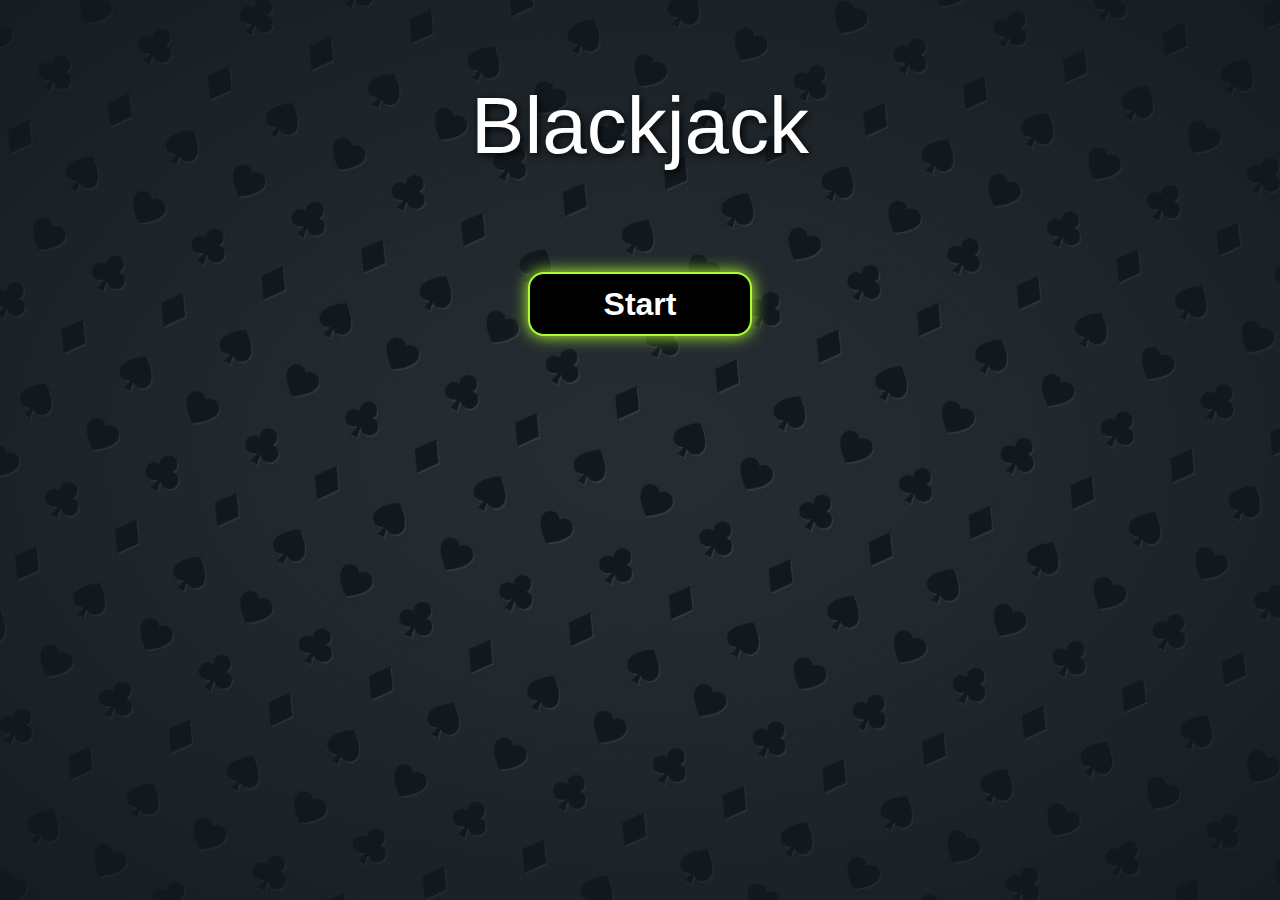
<file: index.html>
<!DOCTYPE html>
<html>
  <head>
    <meta charset="UTF-8" />
    <meta name="viewport" content="width=device-width, initial-scale=1.0" />
    <link rel="stylesheet" href="./styles.css" />
    <title>JS Blackjack</title>
    <meta
      name="description"
      content="A web application that simulates the casino banking game, Blackjack."
    />
  </head>
  <body>
    <div class="loadInAnimation root">
      <div class="header">
        <label>Blackjack</label>
      </div>
      <div class="btnWrapper">
        <button id="startBTN" class="btn">Start</button>
        <!-- <button id="tutorialBTN" class="btn">How To Play</button> -->
      </div>
    </div>
    <script src="./main.js"></script>
  </body>
</html>
</file>
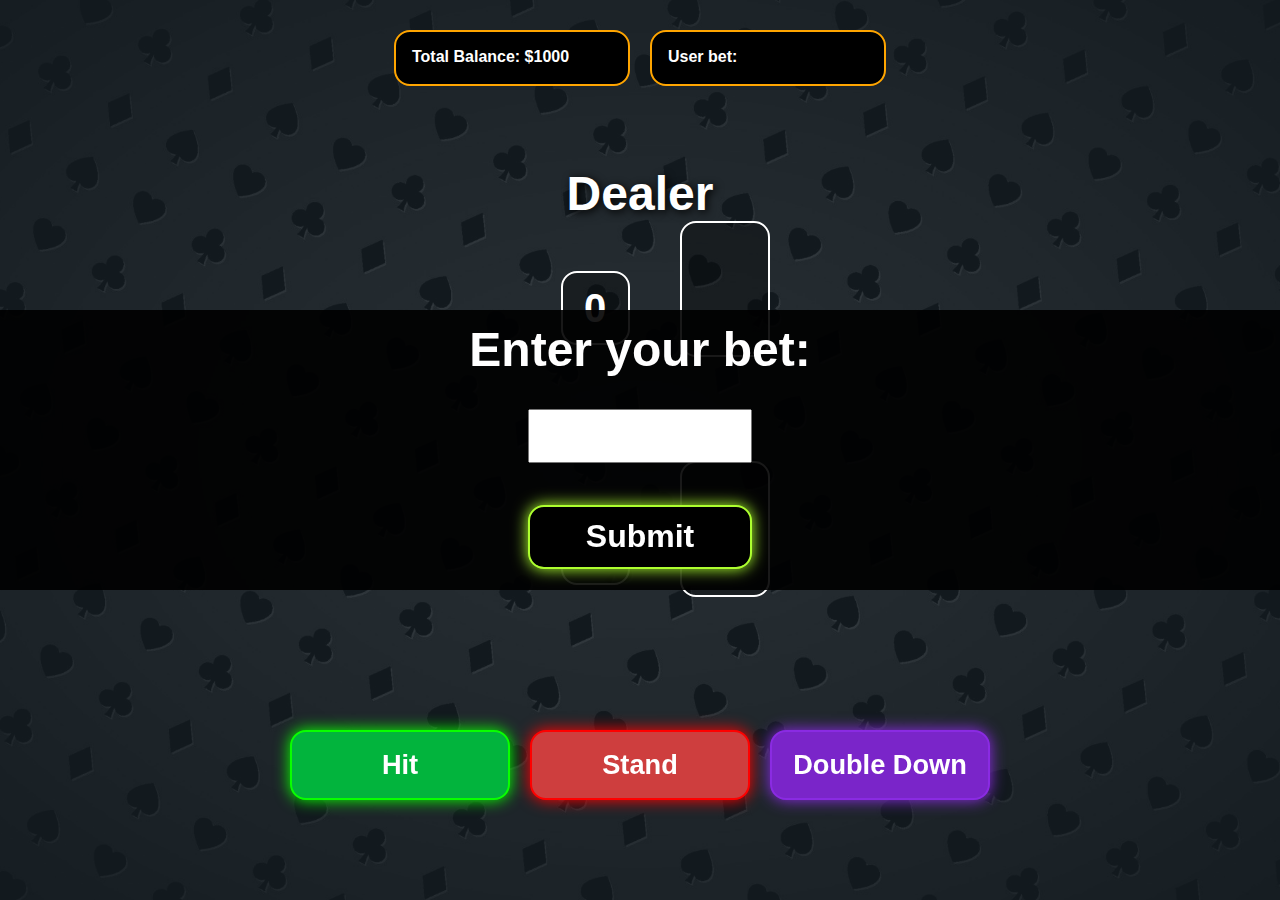
<file: game.html>
<!DOCTYPE html>
<html>
  <head>
    <meta charset="UTF-8" />
    <meta name="viewport" content="width=device-width, initial-scale=1.0" />
    <link rel="stylesheet" href="./CSS/main.css" />
    <title>JS Blackjack</title>
    <meta
      name="description"
      content="A web application that simulates the casino banking game, Blackjack."
    />
  </head>
  <body>
    <div class="root">
      <div class="uiBox totalBalance loadInAnimation">
        <label id="playerBalance">Total Balance: </label>
      </div>

      <div class="uiBox currentBet loadInAnimation">
        <label id="betText">User bet: </label>
      </div>
    </div>
    <div class="gameWrapper loadInAnimation">
      <div class="dealerArea">
        <div class="dealerHeader">
          <label>Dealer</label>
        </div>
        <div class="dealerHandVal"></div>
        <div class="cardOutlineWrapper">
          <div class="cardOutlineDealer"></div>
        </div>
      </div>
      <div id="dealerHand" class="dealerHand"></div>
      <div class="playerArea">
        <div class="playerHeader">
          <label>Player</label>
        </div>
        <div class="playerHandVal"></div>
        <div class="cardOutlineWrapper">
          <div class="cardOutlinePlayer"></div>
        </div>
      </div>
      <div id="playerHand" class="playerHand"></div>
      <div id="gameUI" class="gameUI"></div>
      <div class="btnFlexbox">
        <button class="gameBtn hitBtn" id="hitBTN">Hit</button>
        <button class="gameBtn standBtn" id="standBTN">Stand</button>
        <button class="gameBtn ddBtn" id="ddBTN">Double Down</button>
      </div>
    </div>
    <script src="./app.js"></script>
  </body>
</html>
</file>
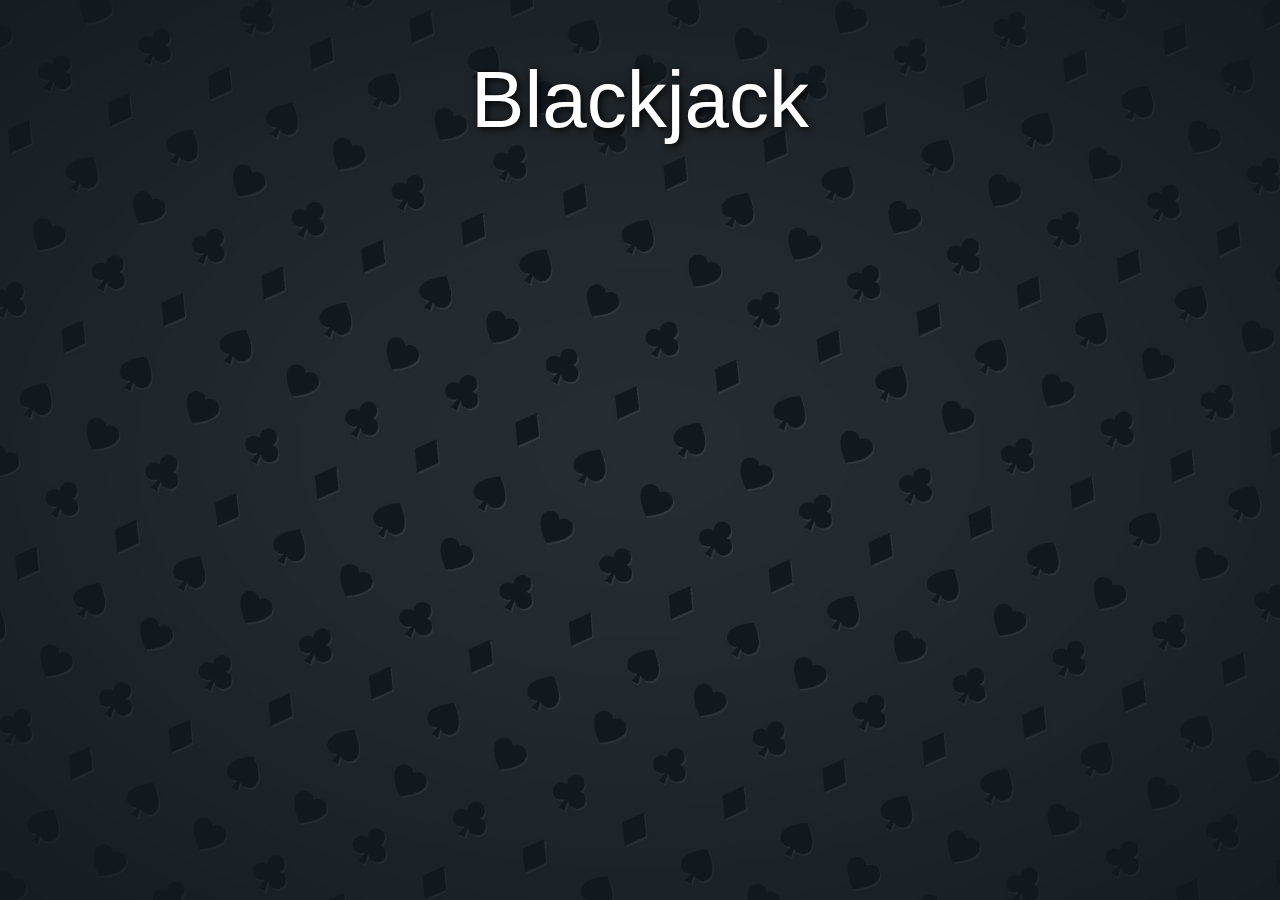
<file: tutorial.html>
<!DOCTYPE html>
<html>
    <head>
        <meta charset="UTF-8"/>
        <meta name="viewport" content="width=device-width, initial-scale=1.0"/>
        <link rel="stylesheet" href="./styles.css">
        <title>JS Blackjack Tutorial</title>
    </head>
    <body>
        <br>
        <br>
        <br>
        <div class="loadInAnimation">
            <div class="header">
                <label>Blackjack</label>
            </div>
            <br>
            <br>
            <br>
            <br>
            <br>
        </div>
        <script src="./main.js"></script>
    </body>
</html>
</file>
<file: styles.css>
* {
  margin: 0;
  padding: 0;
}

html {
  background: url("./assets/background.png") no-repeat center center fixed;
  -webkit-background-size: cover;
  -moz-background-size: cover;
  -o-background-size: cover;
  background-size: cover;
  background-color: #1a252b;
}

.root {
  display: flex;
  justify-content: center;
  align-items: center;
  flex-direction: column;
  width: 100%;
  height: 100%;
  margin-top: 80px;
}

.loadInAnimation {
  animation: loadTransition 1.6s;
}

.header {
  color: white;
  text-align: center;
  font-family: "Segoe UI", Tahoma, Geneva, Verdana, sans-serif;
  font-size: 5rem;
  text-shadow: 2px 2px 8px #000000;
}

.btnWrapper {
  display: flex;
  justify-content: center;
  align-items: center;
  width: 100%;
  margin-top: 100px;
}

.btn {
  background-color: black;
  width: 14rem;
  height: 4rem;
  color: white;
  font-family: "Segoe UI", Tahoma, Geneva, Verdana, sans-serif;
  font-size: 2rem;
  font-weight: bold;
  margin-left: 2rem;
  margin-right: 2rem;
  border: 2px solid greenyellow;
  border-radius: 1rem;
  box-shadow: 0px 0px 15px 0.5px greenyellow;
  transition: 0.3s;
}

.btn:hover,
.btn:focus {
  background-color: greenyellow;
  color: black;
  box-shadow: 0px 0px 20px 2px greenyellow;
}

.btn:active {
  background-color: greenyellow;
  color: black;
  box-shadow: inset 0 0 10px #000000, 0px 0px 20px 2px greenyellow;
  font-size: 1.9rem;
}

.removeTransition {
  animation: fadeout 1s;
}

@keyframes fadeout {
  from {
    opacity: 1;
  }
  to {
    opacity: 0;
  }
}

@keyframes loadTransition {
  from {
    opacity: 0;
  }
  to {
    opacity: 1;
  }
}
</file>
<file: CSS/main.css>
* {
  margin: 0;
  padding: 0;
}

html {
  background: url("../assets/background.png") no-repeat center center fixed;
  background-size: cover;
  background-color: #1a252b;
  height: 100%;
  width: 100%;
}

body {
  min-height: 100%;
  min-width: 100%;
  overflow-x: hidden;
  margin: 0;
}

.root {
  -webkit-box-orient: vertical;
  -webkit-box-direction: normal;
      -ms-flex-direction: column;
          flex-direction: column;
  -webkit-box-pack: center;
      -ms-flex-pack: center;
          justify-content: center;
  -webkit-box-align: center;
      -ms-flex-align: center;
          align-items: center;
  width: 100vw;
}

@media (min-width: 900px) {
  .root {
    display: -webkit-box;
    display: -ms-flexbox;
    display: flex;
    -webkit-box-orient: horizontal;
    -webkit-box-direction: normal;
        -ms-flex-direction: row;
            flex-direction: row;
    -webkit-box-pack: center;
        -ms-flex-pack: center;
            justify-content: center;
    -webkit-box-align: center;
        -ms-flex-align: center;
            align-items: center;
    width: 100vw;
    height: -webkit-max-content;
    height: -moz-max-content;
    height: max-content;
  }
}

.loadInAnimation {
  -webkit-animation: loadTransition 1.6s;
          animation: loadTransition 1.6s;
}

.gameWrapper {
  position: relative;
}

.playerHeader,
.dealerHeader {
  color: white;
  font-family: "Segoe UI", Tahoma, Geneva, Verdana, sans-serif;
  font-size: 3rem;
  font-weight: bold;
  text-shadow: 2px 2px 8px #000000;
}

.header {
  color: white;
  text-align: center;
  font-family: "Segoe UI", Tahoma, Geneva, Verdana, sans-serif;
  font-size: 5rem;
  text-shadow: 2px 2px 8px #000000;
}

.btnWrapper {
  text-align: center;
}

.btn {
  background-color: black;
  width: 14rem;
  height: 4rem;
  color: white;
  font-family: "Segoe UI", Tahoma, Geneva, Verdana, sans-serif;
  font-size: 2rem;
  font-weight: bold;
  margin: 15px;
  border: 2px solid greenyellow;
  border-radius: 1rem;
  -webkit-box-shadow: 0px 0px 15px 0.5px greenyellow;
          box-shadow: 0px 0px 15px 0.5px greenyellow;
  -webkit-transition: 0.3s;
  transition: 0.3s;
}

@media (min-width: 900px) {
  .btn {
    margin: 10px;
  }
}

.btn:hover,
.btn:focus {
  background-color: greenyellow;
  color: black;
  -webkit-box-shadow: 0px 0px 20px 2px greenyellow;
          box-shadow: 0px 0px 20px 2px greenyellow;
}

.btn:active {
  background-color: greenyellow;
  color: black;
  -webkit-box-shadow: inset 0 0 10px #000000, 0px 0px 20px 2px greenyellow;
          box-shadow: inset 0 0 10px #000000, 0px 0px 20px 2px greenyellow;
  font-size: 1.9rem;
}

.gameUI {
  position: relative;
}

.rectangle {
  position: fixed;
  display: -webkit-box;
  display: -ms-flexbox;
  display: flex;
  -webkit-box-orient: vertical;
  -webkit-box-direction: normal;
      -ms-flex-direction: column;
          flex-direction: column;
  -webkit-box-pack: center;
      -ms-flex-pack: center;
          justify-content: center;
  -webkit-box-align: center;
      -ms-flex-align: center;
          align-items: center;
  height: 280px;
  width: 100vw;
  top: 50%;
  -webkit-transform: translateY(-50%);
          transform: translateY(-50%);
  background-color: rgba(0, 0, 0, 0.9);
  -webkit-transition: 0.3s;
  transition: 0.3s;
  -ms-flex-line-pack: center;
      align-content: center;
  text-align: center;
}

.cardOutlineWrapper {
  position: relative;
  text-align: center;
}

.dealerArea {
  position: absolute;
  top: 10px;
}

@media (min-width: 900px) {
  .dealerArea {
    top: 80px;
  }
}

.playerArea {
  position: absolute;
  top: 240px;
}

@media (min-width: 900px) {
  .playerArea {
    top: 320px;
  }
}

.dealerArea,
.playerArea {
  left: 50%;
  -webkit-transform: translateX(-50%);
          transform: translateX(-50%);
  display: -webkit-box;
  display: -ms-flexbox;
  display: flex;
  -webkit-box-pack: center;
      -ms-flex-pack: center;
          justify-content: center;
  -ms-flex-wrap: wrap;
      flex-wrap: wrap;
  width: 300px;
}

.cardOutlinePlayer,
.cardOutlineDealer {
  margin: 20px;
}

@media (min-width: 900px) {
  .cardOutlinePlayer,
  .cardOutlineDealer {
    margin: 0px;
  }
}

.cardOutlineDealer {
  position: relative;
  height: 132px;
  width: 86px;
  background-color: rgba(0, 0, 0, 0.3);
  border: 2px solid white;
  border-radius: 1rem;
}

.cardOutlinePlayer {
  position: relative;
  height: 132px;
  width: 86px;
  background-color: rgba(0, 0, 0, 0.3);
  border: 2px solid white;
  border-radius: 1rem;
}

.playerHandVal,
.dealerHandVal {
  height: 70px;
  width: 65px;
  margin: 50px;
  background-color: rgba(0, 0, 0, 0.3);
  border: 2px solid white;
  border-radius: 1rem;
  font-family: "Segoe UI", Tahoma, Geneva, Verdana, sans-serif;
  text-align: center;
  display: -webkit-box;
  display: -ms-flexbox;
  display: flex;
  -webkit-box-pack: center;
      -ms-flex-pack: center;
          justify-content: center;
  -webkit-box-align: center;
      -ms-flex-align: center;
          align-items: center;
  font-weight: bold;
  color: white;
  font-size: 2.5rem;
}

.uiText {
  margin: auto;
  color: white;
  text-align: center;
  font-family: "Segoe UI", Tahoma, Geneva, Verdana, sans-serif;
  font-weight: bold;
  font-size: 1.5rem;
}

@media (min-width: 900px) {
  .uiText {
    font-size: 3rem;
  }
}

.errorText {
  font-family: "Segoe UI", Tahoma, Geneva, Verdana, sans-serif;
  text-align: center;
  font-size: 1rem;
  font-weight: bold;
  color: #ff4a4a;
}

input[type="text"] {
  height: 50px;
  width: 220px;
  font-family: "Segoe UI", Tahoma, Geneva, Verdana, sans-serif;
  font-size: 2rem;
  text-align: center;
  margin-top: 2rem;
  margin-bottom: 2rem;
  margin-left: auto;
  margin-right: auto;
}

.uiBox {
  height: 20px;
  border-radius: 1rem;
  border: 2px solid orange;
  background-color: black;
  color: white;
  margin-left: 10px;
  margin-right: 10px;
  padding: 1rem;
  font-family: "Segoe UI", Tahoma, Geneva, Verdana, sans-serif;
  font-size: 1rem;
  font-weight: bold;
}

@media (min-width: 900px) {
  .uiBox {
    width: 200px;
    margin-top: 30px;
  }
}

.dealerHand,
.playerHand {
  -webkit-box-pack: left;
      -ms-flex-pack: left;
          justify-content: left;
  overflow: hidden;
  height: 132px;
  width: 100vw;
}

.dealerHand {
  position: absolute;
  top: calc(10px + 100px);
}

@media (min-width: 900px) {
  .dealerHand {
    top: calc(80px + 80px);
  }
}

.playerHand {
  position: absolute;
  top: calc(240px + 100px);
}

@media (min-width: 900px) {
  .playerHand {
    top: calc(320px + 80px);
  }
}

.cardDealer,
.cardPlayer {
  position: absolute;
  height: 132px;
  width: 86px;
  left: 51%;
}

.btnFlexbox {
  position: fixed;
  bottom: 0%;
  width: 100vw;
  display: -webkit-box;
  display: -ms-flexbox;
  display: flex;
  -webkit-box-flex: 1;
      -ms-flex-positive: 1;
          flex-grow: 1;
  -webkit-box-orient: horizontal;
  -webkit-box-direction: normal;
      -ms-flex-direction: row;
          flex-direction: row;
  -webkit-box-align: center;
      -ms-flex-align: center;
          align-items: center;
  -webkit-box-pack: center;
      -ms-flex-pack: center;
          justify-content: center;
}

@media (min-width: 900px) {
  .btnFlexbox {
    top: 70vh;
  }
}

.gameBtn {
  padding: 10px;
  height: 70px;
  color: white;
  font-family: "Segoe UI", Tahoma, Geneva, Verdana, sans-serif;
  font-size: 1.2rem;
  font-weight: bold;
  -webkit-transition: 0.2s;
  transition: 0.2s;
  width: 100%;
  border: none;
}

@media (min-width: 900px) {
  .gameBtn {
    margin: 20px;
    width: 220px;
    font-size: 1.7rem;
    background-color: black;
    margin: 10px;
    border-radius: 1rem;
  }
}

.hitBtn {
  background-color: #00b62e;
}

@media (min-width: 900px) {
  .hitBtn {
    border: 2px solid #09ff00;
    -webkit-box-shadow: 0px 0px 15px 0.5px #09ff00;
            box-shadow: 0px 0px 15px 0.5px #09ff00;
    background-color: #02b43d;
  }
}

.standBtn {
  background-color: #ff5100;
}

@media (min-width: 900px) {
  .standBtn {
    border: 2px solid red;
    -webkit-box-shadow: 0px 0px 15px 0.5px red;
            box-shadow: 0px 0px 15px 0.5px red;
    background-color: #ce3e3e;
  }
}

.splitBtn {
  position: absolute;
  top: 350px;
  left: 80%;
  border: 2px solid blue;
  -webkit-box-shadow: 0px 0px 15px 0.5px blue;
          box-shadow: 0px 0px 15px 0.5px blue;
}

.ddBtn {
  background-color: blueviolet;
}

@media (min-width: 900px) {
  .ddBtn {
    border: 2px solid blueviolet;
    -webkit-box-shadow: 0px 0px 15px 0.5px blueviolet;
            box-shadow: 0px 0px 15px 0.5px blueviolet;
    background-color: #7a25c9;
  }
}

@media (min-width: 900px) {
  .hitBtn:hover,
  .hitBtn:focus {
    background-color: #09ff00;
    color: black;
    -webkit-box-shadow: 0px 0px 20px 2px #09ff00;
            box-shadow: 0px 0px 20px 2px #09ff00;
  }
}

@media (min-width: 900px) {
  .hitBtn:active {
    font-size: 1.5rem;
    background-color: #09ff00;
    color: black;
    -webkit-box-shadow: inset 0 0 10px #000000, 0px 0px 20px 2px #09ff00;
            box-shadow: inset 0 0 10px #000000, 0px 0px 20px 2px #09ff00;
    font-size: 0.9rem;
  }
}

@media (min-width: 900px) {
  .standBtn:hover,
  .standBtn:focus {
    background-color: red;
    color: black;
    -webkit-box-shadow: 0px 0px 20px 2px red;
            box-shadow: 0px 0px 20px 2px red;
  }
}

@media (min-width: 900px) {
  .standBtn:active {
    font-size: 1.5rem;
    background-color: #ff5100;
    color: black;
    -webkit-box-shadow: inset 0 0 10px #000000, 0px 0px 20px 2px red;
            box-shadow: inset 0 0 10px #000000, 0px 0px 20px 2px red;
    font-size: 0.9rem;
  }
}

.splitBtn:hover,
.splitBtn:focus {
  background-color: blue;
  color: black;
  -webkit-box-shadow: 0px 0px 20px 2px blue;
          box-shadow: 0px 0px 20px 2px blue;
}

.splitBtn:active {
  background-color: blue;
  color: black;
  -webkit-box-shadow: inset 0 0 10px #000000, 0px 0px 20px 2px blue;
          box-shadow: inset 0 0 10px #000000, 0px 0px 20px 2px blue;
  font-size: 0.9rem;
}

@media (min-width: 900px) {
  .splitBtn:active {
    font-size: 1.5rem;
  }
}

@media (min-width: 900px) {
  .ddBtn:hover,
  .ddBtn:focus {
    background-color: blueviolet;
    color: black;
    -webkit-box-shadow: 0px 0px 20px 2px blueviolet;
            box-shadow: 0px 0px 20px 2px blueviolet;
  }
}

@media (min-width: 900px) {
  .ddBtn:active {
    font-size: 1.5rem;
    background-color: blueviolet;
    color: black;
    -webkit-box-shadow: inset 0 0 10px #000000, 0px 0px 20px 2px blueviolet;
            box-shadow: inset 0 0 10px #000000, 0px 0px 20px 2px blueviolet;
    font-size: 0.9rem;
  }
}

.removeTransition {
  -webkit-animation: fadeout 1s;
          animation: fadeout 1s;
}

@-webkit-keyframes fadeout {
  from {
    opacity: 1;
  }
  to {
    opacity: 0;
  }
}

@keyframes fadeout {
  from {
    opacity: 1;
  }
  to {
    opacity: 0;
  }
}

@-webkit-keyframes loadTransition {
  from {
    opacity: 0;
  }
  to {
    opacity: 1;
  }
}

@keyframes loadTransition {
  from {
    opacity: 0;
  }
  to {
    opacity: 1;
  }
}
/*# sourceMappingURL=main.css.map */
</file>
